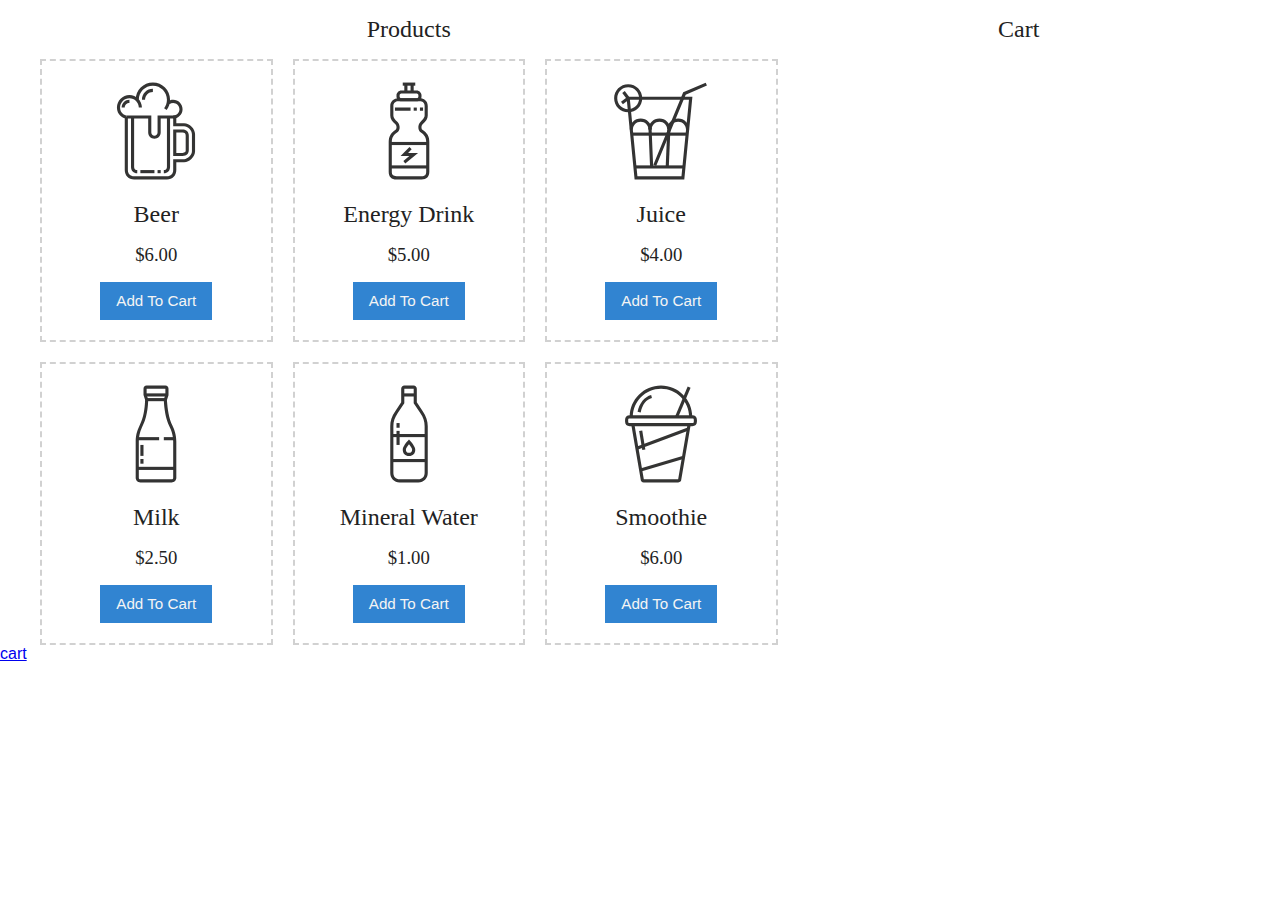
<file: index.html>
<!DOCTYPE html>
    <html lang="en">
    <head>
        <meta charset="UTF-8">
        <meta name="viewport" content="width=device-width, initial-scale=1.0">
        <meta http-equiv="X-UA-Compatible" content="ie=edge">
        <link rel="stylesheet" href="style.css">
        <title>Document</title>
        
    </head>
    <body>

            <main class="main-container">

                <section class="section">
                    <h2 class="text-center">Products</h2>
                    <div class="products">
                        <!--
                            https://www.iconfinder.com/iconsets/beverage
                            Creative Commons (Attribution 3.0 Unported)
                            https://creativemarket.com/eucalyp
                        -->
                       
                            <div class="product">
                                <img class="product__image" src="img/products/beer.svg" alt="Beer">
                                <h2 class="product__name">Beer</h2>
                                <h3 class="product__price">6.00</h3>
                                <button class="btn btn--primary" data-action="ADD_TO_CART">Add To Cart</button>
                            </div>
                       
                       
                            <div class="product">
                                <img class="product__image" src="img/products/energy-drink.svg" alt="Energy Drink">
                                <h2 class="product__name">Energy Drink</h2>
                                <h3 class="product__price">5.00</h3>
                                <button class="btn btn--primary" data-action="ADD_TO_CART">Add To Cart</button>
                            </div>
                       
                        
                            <div class="product">
                                <img class="product__image" src="img/products/juice.svg" alt="Juice">
                                <h2 class="product__name">Juice</h2>
                                <h3 class="product__price">4.00</h3>
                                <button class="btn btn--primary" data-action="ADD_TO_CART">Add To Cart</button>
                            </div>
                       
                        
                            <div class="product">
                                <img class="product__image" src="img/products/milk.svg" alt="Milk">
                                <h2 class="product__name">Milk</h2>
                                <h3 class="product__price">2.50</h3>
                                <button class="btn btn--primary" data-action="ADD_TO_CART">Add To Cart</button>
                            </div>
                       
                       
                            <div class="product">
                                <img class="product__image" src="img/products/mineral-water.svg" alt="Mineral Water">
                                <h2 class="product__name">Mineral Water</h2>
                                <h3 class="product__price">1.00</h3>
                                <button class="btn btn--primary" data-action="ADD_TO_CART">Add To Cart</button>
                            </div>
                      
                       
                            <div class="product">
                                <img class="product__image" src="img/products/smoothie.svg" alt="Smoothie">
                                <h2 class="product__name">Smoothie</h2>
                                <h3 class="product__price">6.00</h3>
                                <button class="btn btn--primary" data-action="ADD_TO_CART">Add To Cart</button>
                            </div>
                       
                    </div>
                </section>
        
                <section class="section">
                    <h2 class="text-center">Cart</h2>
                    <div class="cart"></div>
                   
                </section>
        
            </main>

            <a href="cart.html">cart</a>
            
    <script src='main.js'></script>
    </body>
    </html>
</file>
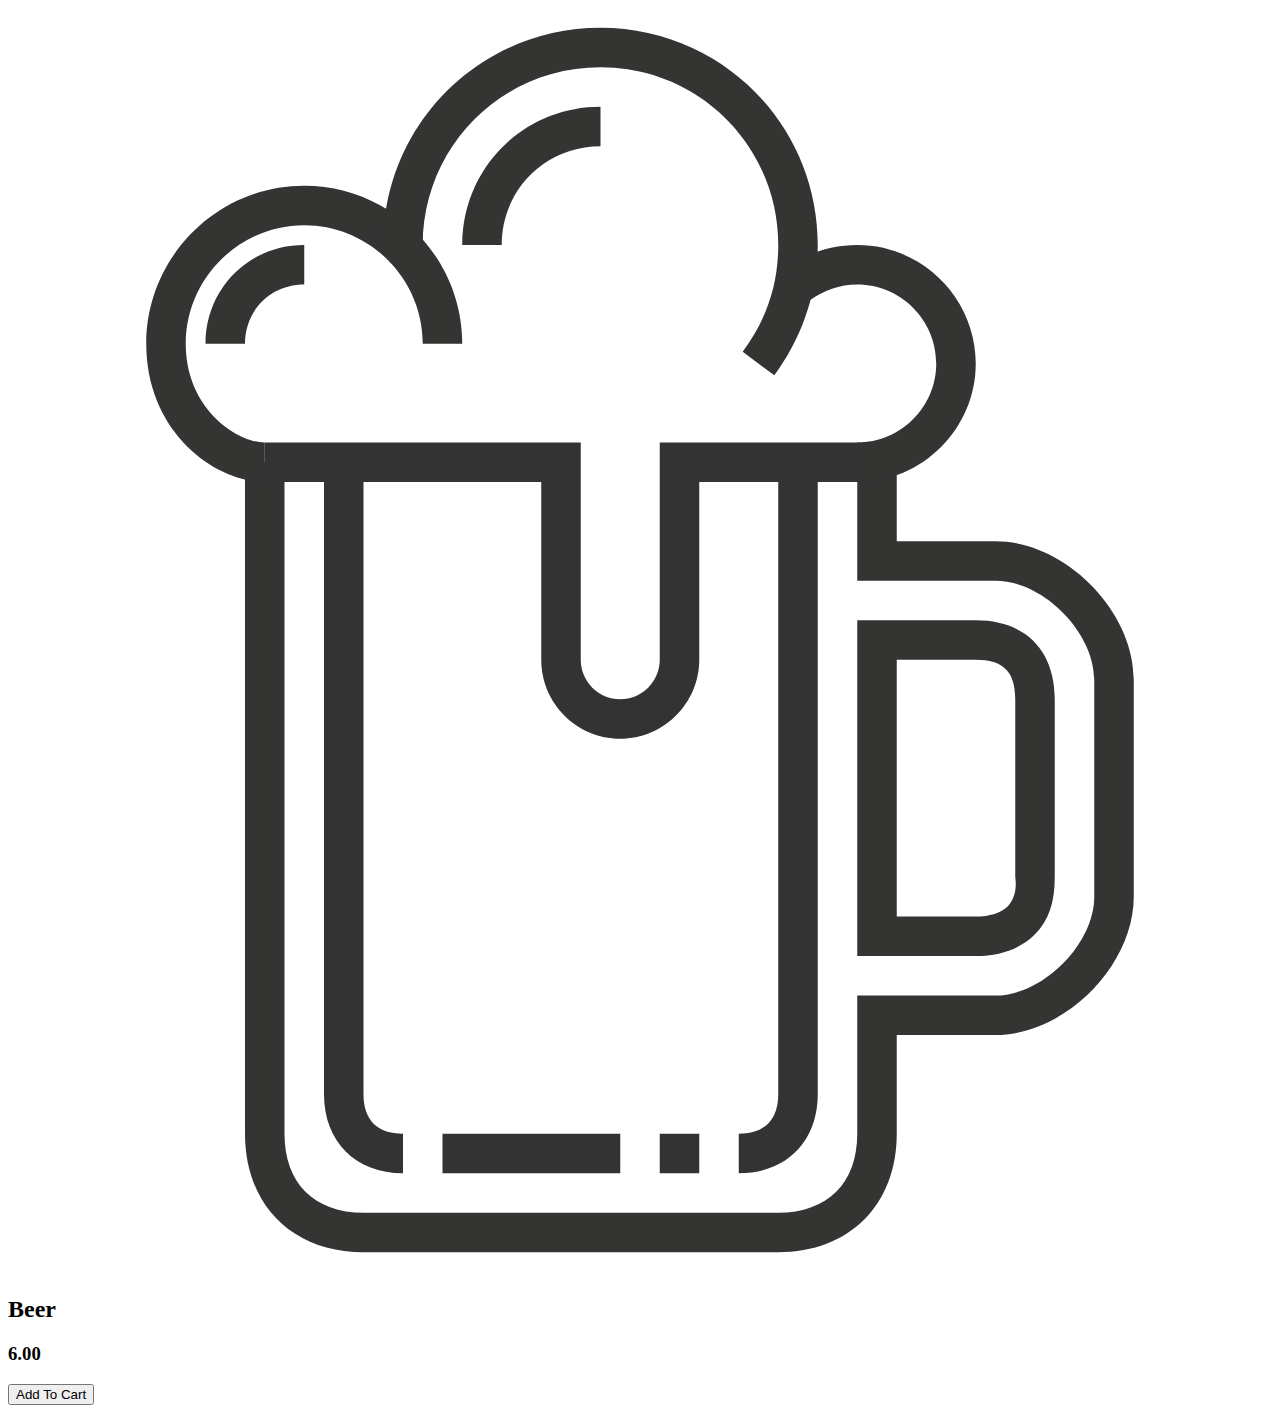
<file: a.html>
<!DOCTYPE html>
<html lang="en">
<head>
    <meta charset="UTF-8">
    <meta name="viewport" content="width=device-width, initial-scale=1.0">
    <meta http-equiv="X-UA-Compatible" content="ie=edge">
    <title>Document</title>
</head>
<body>
        <div class="pro-container">
                <div class="pro-product">
                    <img class="pro__product__image" src="img/products/beer.svg" alt="Beer">
                    <h2 class="pro__product__name">Beer</h2>
                    <h3 class="pro__product__price">6.00</h3>
                    <button class="btn btn--primary" data-action="PRO_ADD_TO_CART">Add To Cart</button>
                </div>
            </div>
        
            <script>
                const proAddToCartBtn = document.querySelector('[data-action="PRO_ADD_TO_CART"]');
            
                proAddToCartBtn.addEventListener('click',proAddToCart);
                BtnAnser = localStorage.getItem('checkBtn');
                console.log(typeof(BtnAnser));
                console.log(BtnAnser);
                if(BtnAnser==="In Cart"){
                    proAddToCartBtn.innerText = 'In Cart';
                }
                function proAddToCart(){
                    if(BtnAnser!== "In Cart"){
                        const proProductDOM = document.querySelector('.pro-product');
                        const proProductContent = {
                            image:proProductDOM.querySelector('.pro__product__image').src,
                            name:proProductDOM.querySelector('.pro__product__name').innerText,
                            price:proProductDOM.querySelector('.pro__product__price').innerText,
                        }
                        console.log(proProductContent);
                        localStorage.setItem('proItem',JSON.stringify(proProductContent));
                    }
                }
            
            
            </script>
</body>
</html>
</file>
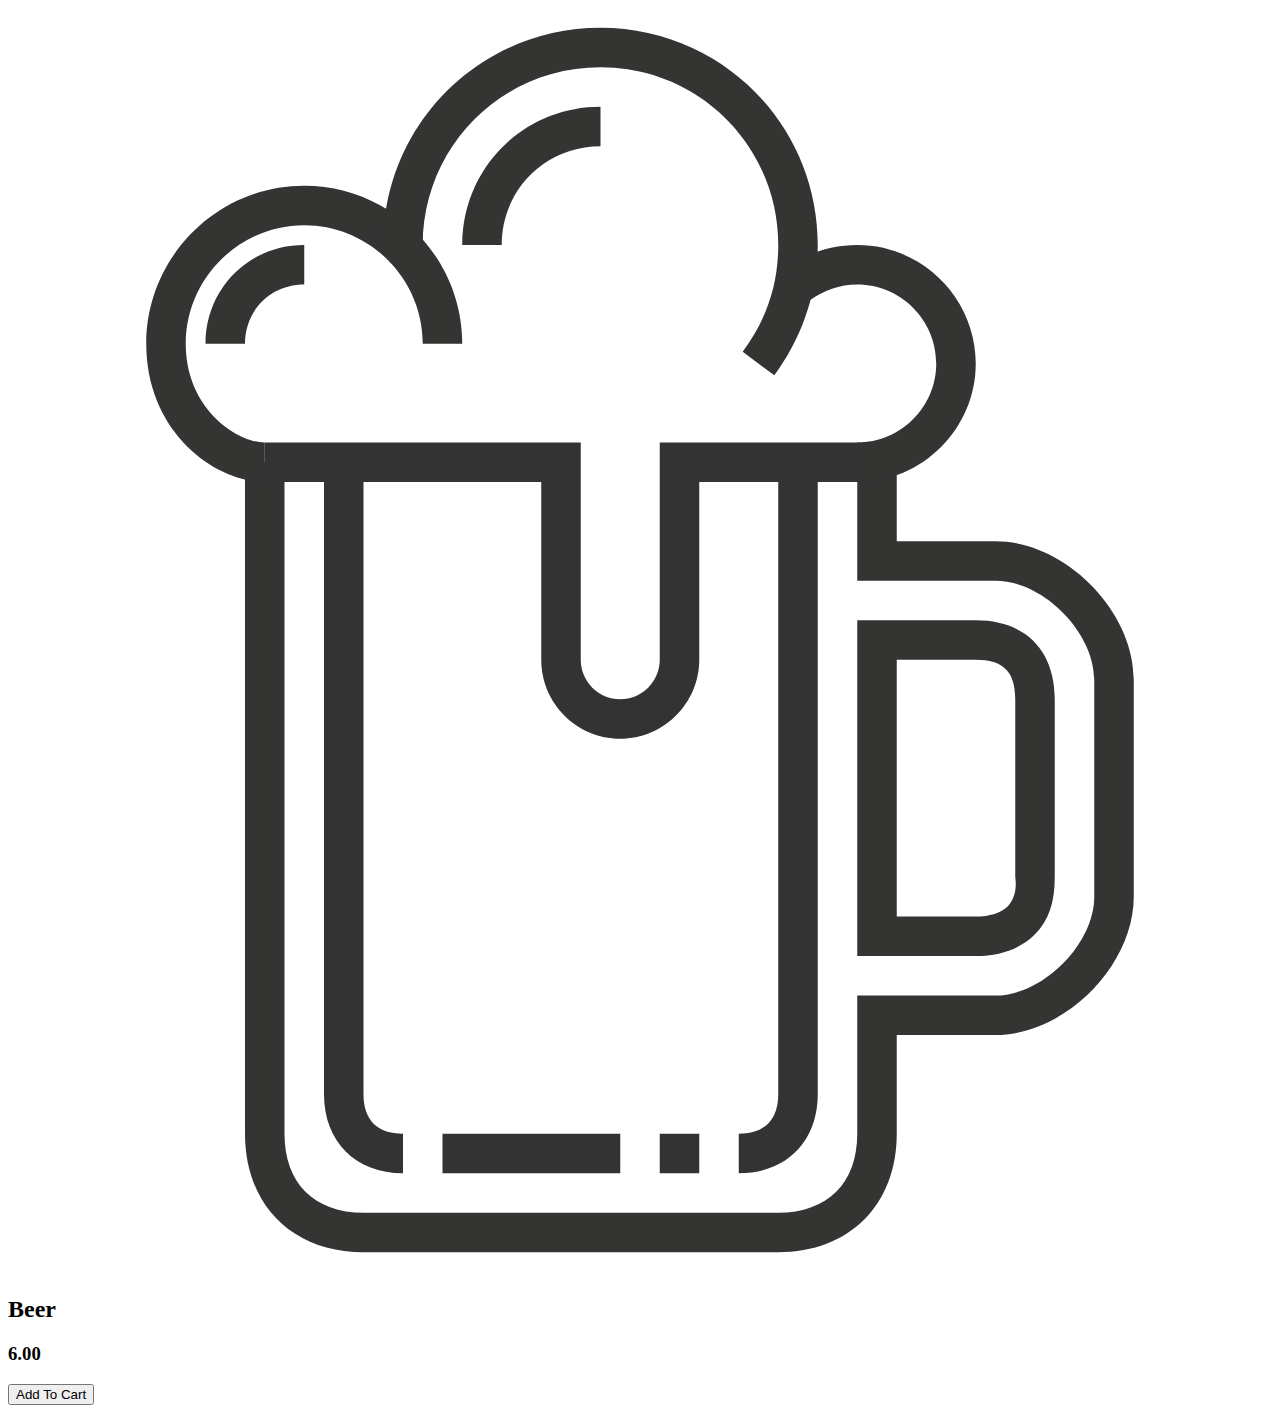
<file: b.html>
<!DOCTYPE html>
<html lang="en">
<head>
    <meta charset="UTF-8">
    <meta name="viewport" content="width=device-width, initial-scale=1.0">
    <meta http-equiv="X-UA-Compatible" content="ie=edge">
    <title>Document</title>
</head>
<body>
        <div class="pro-container">
                <div class="pro-product">
                    <img class="pro__product__image" src="img/products/beer.svg" alt="Beer">
                    <h2 class="pro__product__name">Beer</h2>
                    <h3 class="pro__product__price">6.00</h3>
                    <button class="btn btn--primary" data-action="PRO_ADD_TO_CART">Add To Cart</button>
                </div>
            </div>
        
            <script>
                const aaa={};
                console.log("aaa:"+aaa);
                const proAddToCartBtn = document.querySelector('[data-action="PRO_ADD_TO_CART"]');
            
                proAddToCartBtn.addEventListener('click',proAddToCart);
                BtnAnser = localStorage.getItem('checkBtn');
                console.log(typeof(BtnAnser));
                console.log(BtnAnser);
                if(BtnAnser==="In Cart"){
                    proAddToCartBtn.innerText = 'In Cart';
                }
                function proAddToCart(){
                    if(BtnAnser!== "In Cart"){
                        const proProductDOM = document.querySelector('.pro-product');
                        const proProductContent = {
                            image:proProductDOM.querySelector('.pro__product__image').src,
                            name:proProductDOM.querySelector('.pro__product__name').innerText,
                            price:proProductDOM.querySelector('.pro__product__price').innerText,
                        }
                        console.log(proProductContent);
                        localStorage.setItem('proItem',JSON.stringify(proProductContent));
                    }
                }

                
            
            
            </script>
</body>
</html>
</file>
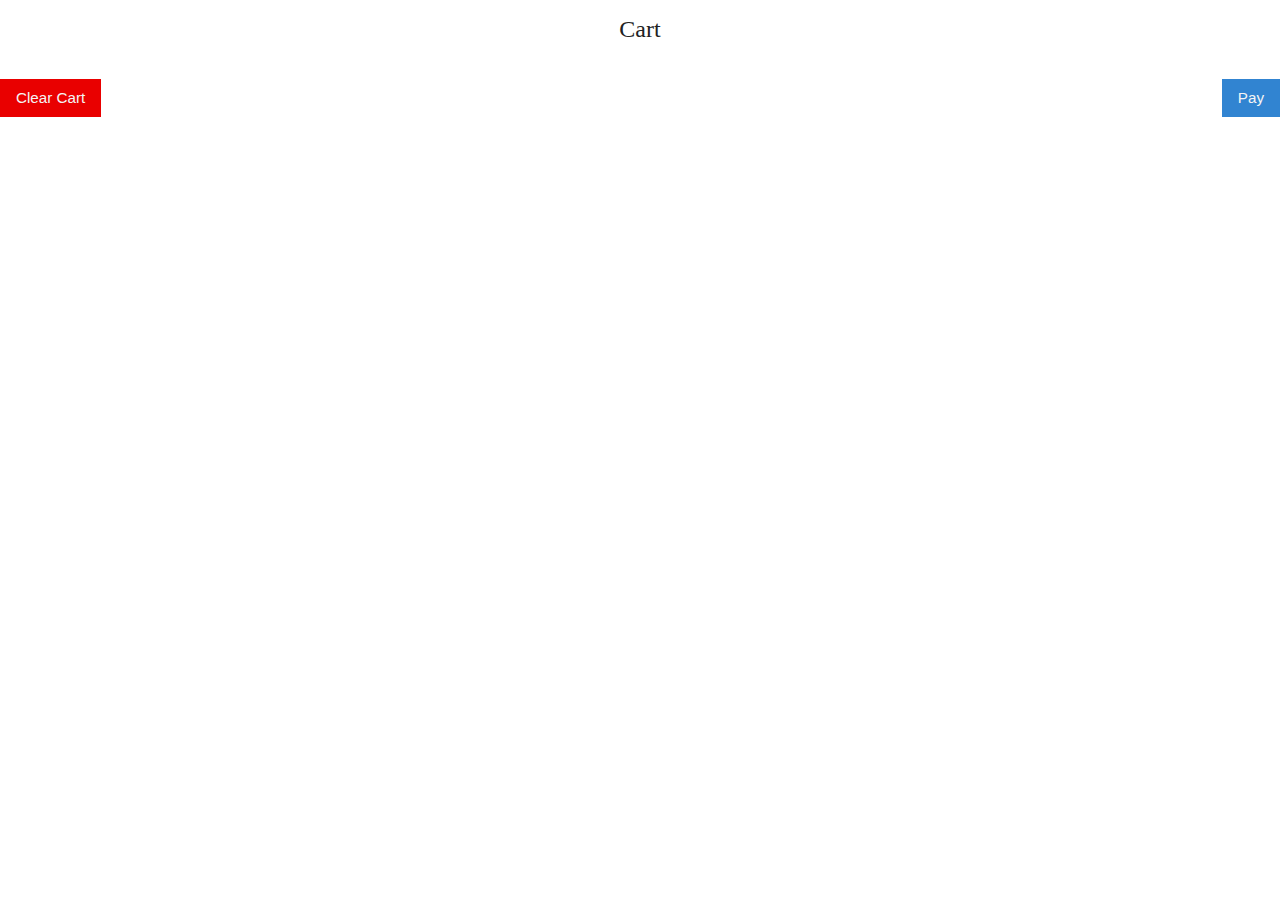
<file: cart.html>
<!DOCTYPE html>
<html lang="en">
<head>
    <meta charset="UTF-8">
    <meta name="viewport" content="width=device-width, initial-scale=1.0">
    <meta http-equiv="X-UA-Compatible" content="ie=edge">
    <link rel="stylesheet" href="style.css">
    <title>Document</title>
   
</head>
<body>
    <section class="section">
        <h2 class="text-center">Cart</h2>
        <div class="cart"></div>
        <div class="cart-footer">
            <button class="btn btn--danger" data-action="CLEAR_CART">Clear Cart</button>
            <button class="btn btn--primary" data-action="CHECKOUT">Pay</button>
        </div>
    </section>
</body>
<script>

    //要顯示畫面的容器
    const cartDOM = document.querySelector('.cart');

    // 抓取結帳顯示按鈕
    const totalBtn= document.querySelector('[data-action="CHECKOUT"]');
    
    //來自商品列表的local storage
    cartContent =JSON.parse(localStorage.getItem('items'));
 
    //來自商品介紹local storage
    // console.log(localStorage.getItem('ProItems'));
    proContent = JSON.parse(localStorage.getItem('ProItems'));
    // console.log(proContent);

    if(proContent !== null ){
        cartContent.push(proContent);
        console.log(cartContent);
    }
  
    //計算總額與顯示在畫面上
    totalPrice = 0;
    if(cartContent !== null ){
            cartContent.forEach(element => {
            totalPrice+=parseFloat(element.price);
            document.querySelector('[data-action="CHECKOUT"]').textContent = `Pay $${totalPrice}`;
            cartDOM.insertAdjacentHTML('beforeend',
            `<div class="cart__item">
                <img class="cart__item__image" src="${element.image}" alt="${element.name}">
                <h3 class="cart__item__name">${element.name}</h3>
                <h3 class="cart__item__price">${element.price}</h3>
            </div>`
            );
        });
    }
   

   
</script>
</html>
</file>
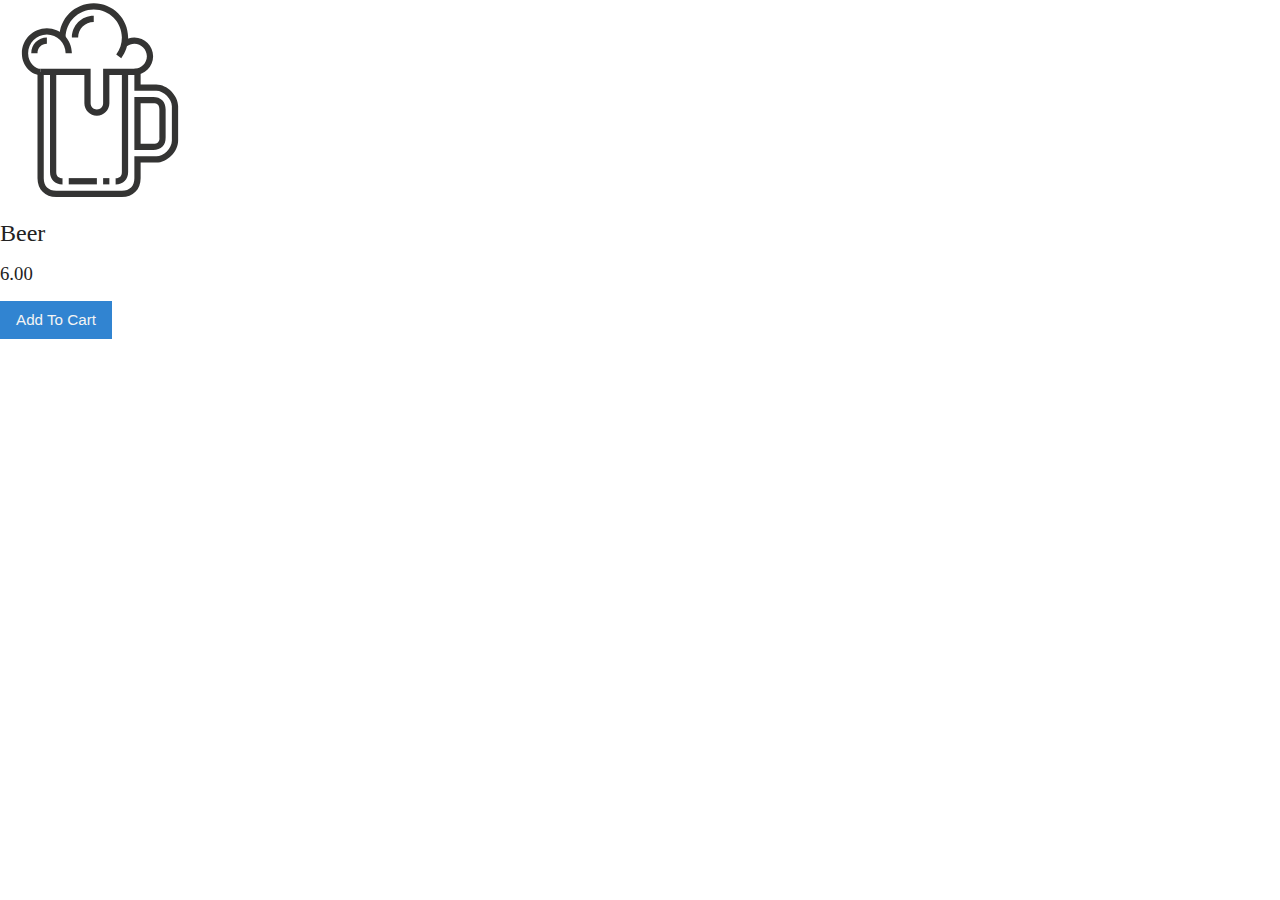
<file: pro.html>
<!DOCTYPE html>
<html lang="en">
<head>
    <meta charset="UTF-8">
    <meta name="viewport" content="width=device-width, initial-scale=1.0">
    <meta http-equiv="X-UA-Compatible" content="ie=edge">
    <link rel="stylesheet" href="style.css">
    <title>Document</title>
    <style>
        .pro-product{
            width:200px;
        }
    
    </style>
</head>
<body>
    <div class="pro-container">
        <div class="pro-product">
            <img class="pro__product__image" src="img/products/beer.svg" alt="Beer">
            <h2 class="pro__product__name">Beer</h2>
            <h3 class="pro__product__price">6.00</h3>
            <button class="btn btn--primary" data-action="PRO_ADD_TO_CART">Add To Cart</button>
        </div>
    </div>

    <script>
   
        // 讓 proItems 讀取 localStorage 的資料，沒有的話給予空陣列
        const cartItems = JSON.parse(localStorage.getItem('items'));
        // console.log(cartItems);
        

        // 查詢加入購物車按鈕
        const proAddToCartBtn = document.querySelector('[data-action="PRO_ADD_TO_CART"]');
        // 查詢商品資訊容器
        const proProductDOM = document.querySelector('.pro-product');
        // 查詢商品資料
        const proProductContent = {
                image:proProductDOM.querySelector('.pro__product__image').src,
                name:proProductDOM.querySelector('.pro__product__name').innerText,
                price:proProductDOM.querySelector('.pro__product__price').innerText,
            }
        // 商品加到購物車監聽事件
        proAddToCartBtn.addEventListener('click',proAddToCart);
       
        // 比對本頁商品是否已存在localstorage
        if(cartItems !== null){
                cartItems.forEach(cartItem => {
                if(cartItem.name === proProductContent.name){
                    proAddToCartBtn.innerText= 'In Cart';
                }
            });
        }
            
        // 如果此頁商品不在本地資料庫，則可存入資料庫
        function proAddToCart(){
            if( proAddToCartBtn.innerText !== 'In Cart'){
                localStorage.setItem('ProItems',JSON.stringify(proProductContent));
                console.log(localStorage.getItem('ProItems'));
                proAddToCartBtn.innerText = 'In Cart';
            }
        }
    
    
    </script>
</body>
</html>
</file>
<file: style.css>
:root {
    --color-white: #f4f4f4;
    --color-gray-light: #d1d1d1;
    --color-black: #222;  
    --color-primary: #3184d1;
    --color-primary-light: #a9d0f5;
    --color-danger: #e90000;
    --color-danger-light: #f5b5b5;
    --min-width: 360px;
    --max-width: 1200px;
    --base-font-family: Arial, Helvetica, sans-serif;
    --fancy-font-family: 'Lobster', serif;
    --base-padding: 10px;
    font-size: 12px;
  }
  
  @media screen and (min-width: 600px) {
    :root {
      --base-padding: 12px;
      font-size: 14px; 
    }
  }
  
  @media screen and (min-width: 1000px) {
    :root {
      --base-padding: 20px;
      font-size: 16px;
    }
  }
  
  body {
    margin: 0;
    min-width: var(--min-width);
    color: var(--color-black);
    font-family: var(--base-font-family);
  }
  
  /* ----------------- Layout ----------------- */
  
  .main-container {
    max-width: var(--max-width);
    display: grid;
    grid-gap: var(--base-padding);
    grid-template-columns: 1fr 3fr;
    margin: 0 auto;
    padding: 0 var(--base-padding);
  }
  
  @media screen and (min-width: 600px) {
    .main-container { grid-template-columns: 5fr 6fr }
  }
  
  @media screen and (min-width: 1000px) {
    .main-container { grid-template-columns: 5fr 3fr }
  }
  
  .section {
    display: flex;
    flex-direction: column;
    max-height: 100vh;
  }
  
  /* ----------------- Typography ----------------- */
  
  h1, h2, h3 {
    font-family: var(--fancy-font-family);
    font-weight: 400;
    margin: 1rem auto;
  }
  
  p {
    margin: 1rem auto;
  }
  
  .text-center {
    text-align: center;
  }
  
  /* ----------------- Buttons ----------------- */
  
  button {
    font-family: var(--base-font-family);
    cursor: pointer;
    font-size: .95rem;
    border: none;
  }
  
  :disabled {
    opacity: .5;
    cursor: not-allowed;
  }
  
  .btn {
    padding: .65rem 1rem;
    transition: .3s all;
  }
  
  .btn--small {
    padding: .2rem .4rem;
  }
  
  .btn--primary {
    color: var(--color-white);
    background: var(--color-primary);
  }
  
  .btn--primary:hover:not(:disabled),
  .btn--primary:focus {
    outline: none;
    box-shadow: 0 0 0 5px var(--color-primary-light);
  }
  
  .btn--danger {
    color: var(--color-white);
    background: var(--color-danger);
  }
  
  .btn--danger:hover:not(:disabled),
  .btn--danger:focus {
    outline: none;
    box-shadow: 0 0 0 5px var(--color-danger-light);
  }
  
  /* ----------------- Products ----------------- */
  
  .products {
    display: grid;
    grid-gap: var(--base-padding);
    overflow: auto;
  }
  
  @media screen and (min-width: 600px) {
    .products {
      grid-template-columns: repeat(2, 1fr);
    }
  }
  
  @media screen and (min-width: 1000px) {
    .products {
      grid-template-columns: repeat(3, 1fr);
    }
  }
  
  .product {
    text-align: center;
    padding: var(--base-padding);
    border: 2px dashed var(--color-gray-light);
  }
  
  .product:hover {
    border-style: solid;
  }
  
  .product__price:before {
    content: '$';
  }
  
  .product__image {
    max-width: 65px;
    transition: .3s all;
    filter: drop-shadow(0px 0px 0px transparent);
  }
  
  @media screen and (min-width: 600px) {
    .product__image {
      max-width: 100px;
    }
  }
  
  .product:hover .product__image {
    animation: .5s shake-product-image;
  }
  
  @keyframes shake-product-image {
    25% {
      transform: rotate(-10deg);
    }
    50% {
      transform: rotate(10deg);
    }  
    75% {
      transform: rotate(-10deg);
    }
    100% {
      transform: rotate(0deg);
    }
  }
  
  /* ----------------- Cart ----------------- */
  
  .cart {
    display: grid;
    grid-gap: var(--base-padding);
    overflow-x: hidden;
    overflow-y: auto;
  }
  
  .cart h3 {
    margin: 0;
  }
  
  .cart__item {
    display: grid;
    grid-template-columns: 2rem 7rem 3rem auto 1rem auto auto;
    justify-content: space-between;
    align-items: center;  
    text-align: center;
    padding: var(--base-padding);
    border: 2px dashed var(--color-gray-light);
    animation: .3s add-cart-item;
  }
  
  @keyframes add-cart-item {
    from {
      margin-left: -200px;
      margin-right: 200px;
      opacity: 0;
    }
    to {
      margin-left: 0;
      margin-right: 0;
      opacity: 1;
    }
  }
  
  .cart__item--removed {
    animation: .3s remove-cart-item;
  }
  
  @keyframes remove-cart-item {
    to {
      margin-left: 200px;
      margin-right: -200px;
      opacity: 0;
    }
  }
  
  .cart__item__image {
    max-width: 28px;
  }
  
  @media screen and (min-width: 600px) {
    .cart__item__image {
      max-width: 38.5px;
    }
  }
  
  .cart__item__price:before {
    content: '$';
  }
  
  .cart-footer {
    display: flex;
    justify-content: space-between;
    margin-top: var(--base-padding);
  }
  
  .overlay {
    position: fixed;
    top: 0;
    right: 0;
    bottom: 0;
    left: 0;
    background: rgba(255, 255, 255, .7);
    cursor: wait;
  }
</file>
